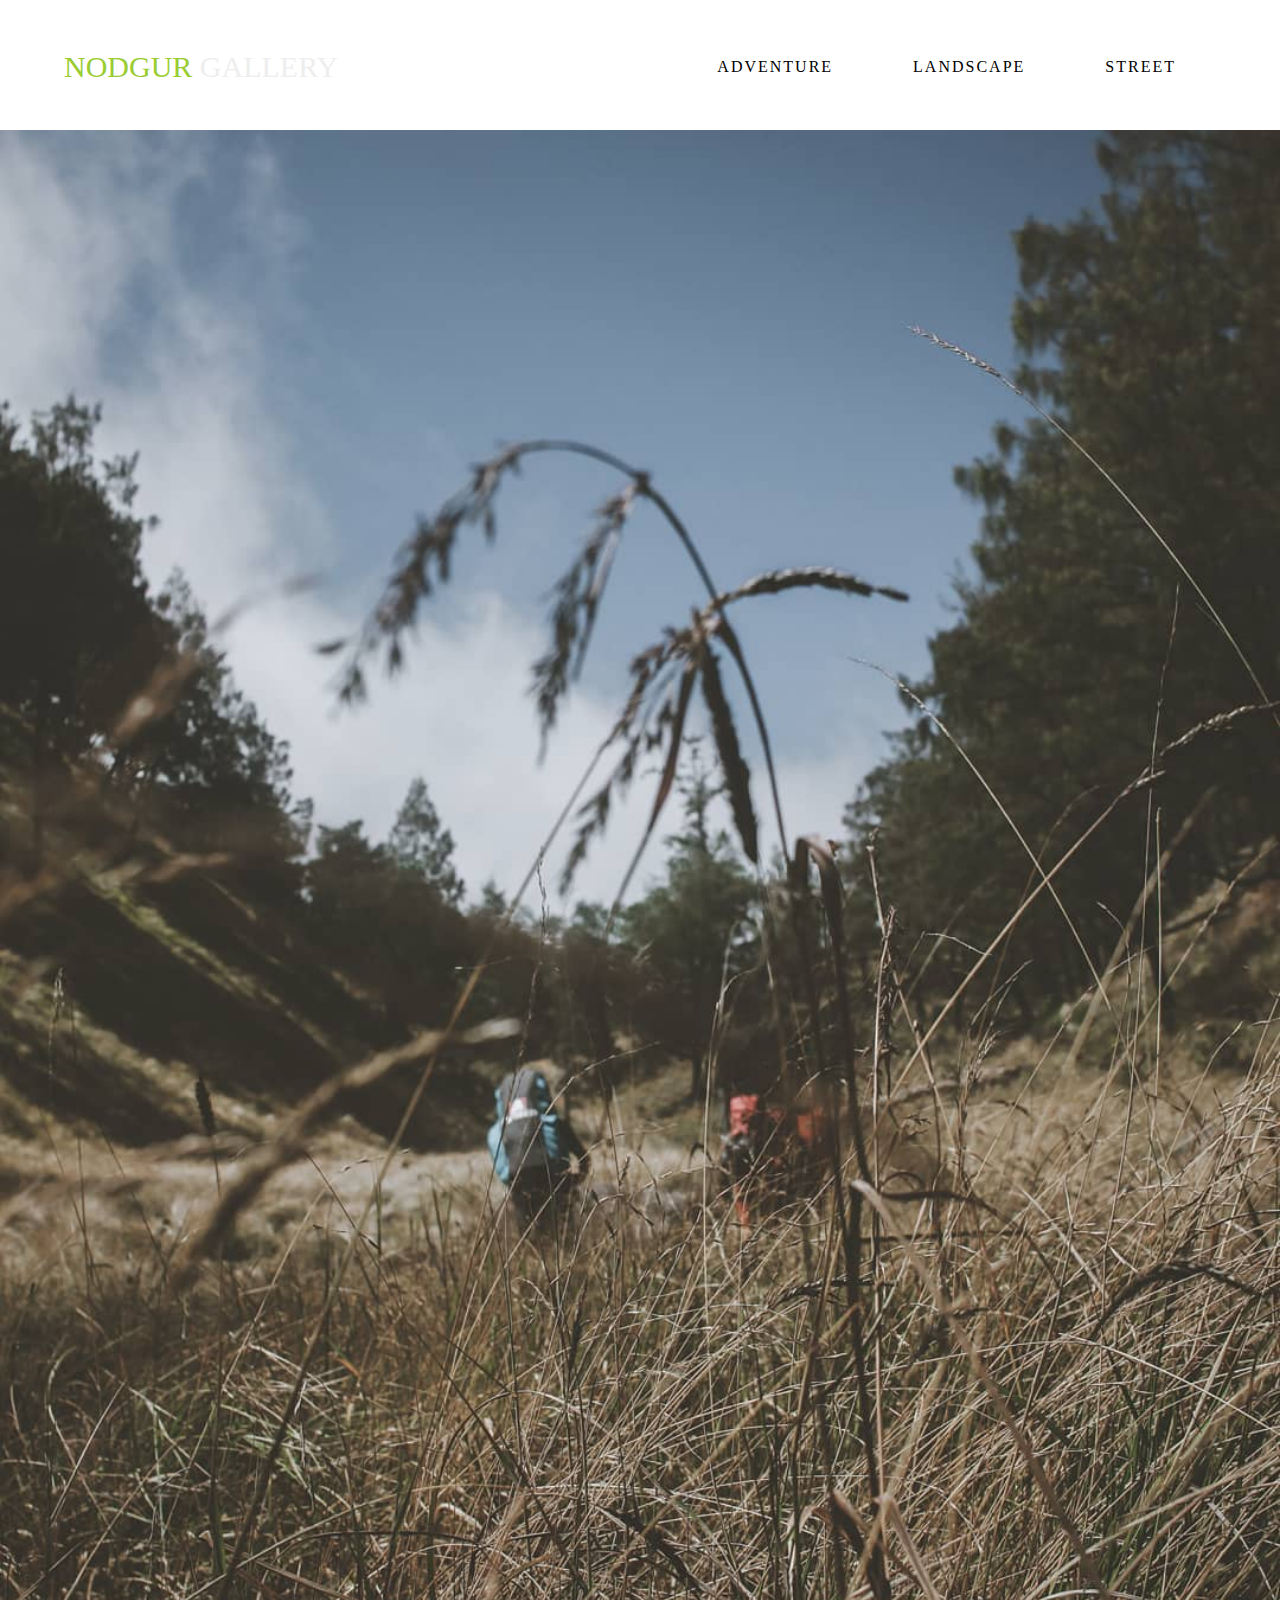
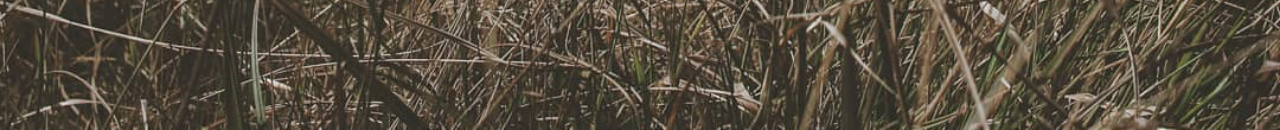
<file: Index.html>
<!DOCTYPE html>
<html>
    <head>
        <meta charset="UTF-8">
        <meta name="viewport" content="width=device-width, initial-scale=1">
        <title>"NodGur Gallery"</title>
        
        <link rel="stylesheet" href="./css/main.css">
        <link rel="stylesheet" href="./css/navbar.css">
        <link rel="stylesheet" href="./css/slide.css">
        
    </head>
    <body>
        <header>
            <div class="container">
                <nav>
                    <h1 class="brand"><a href="index.html"><span>NodGur</span> Gallery</a></h1>
                    <ul>
                        <li><a href="#">Adventure</a></li>
                        <li><a href="#">Landscape</a></li>
                        <li><a href="#">Street</a></li>
                    </ul>
                </nav>
            </div>
        </header>
        <div id="slider">
            <figure>
                <img src="image/1.jpg">
                <img src="image/2.jpg">
                <img src="image/3.jpg">
            </figure>
        </div>
    </body>
</html>
</file>
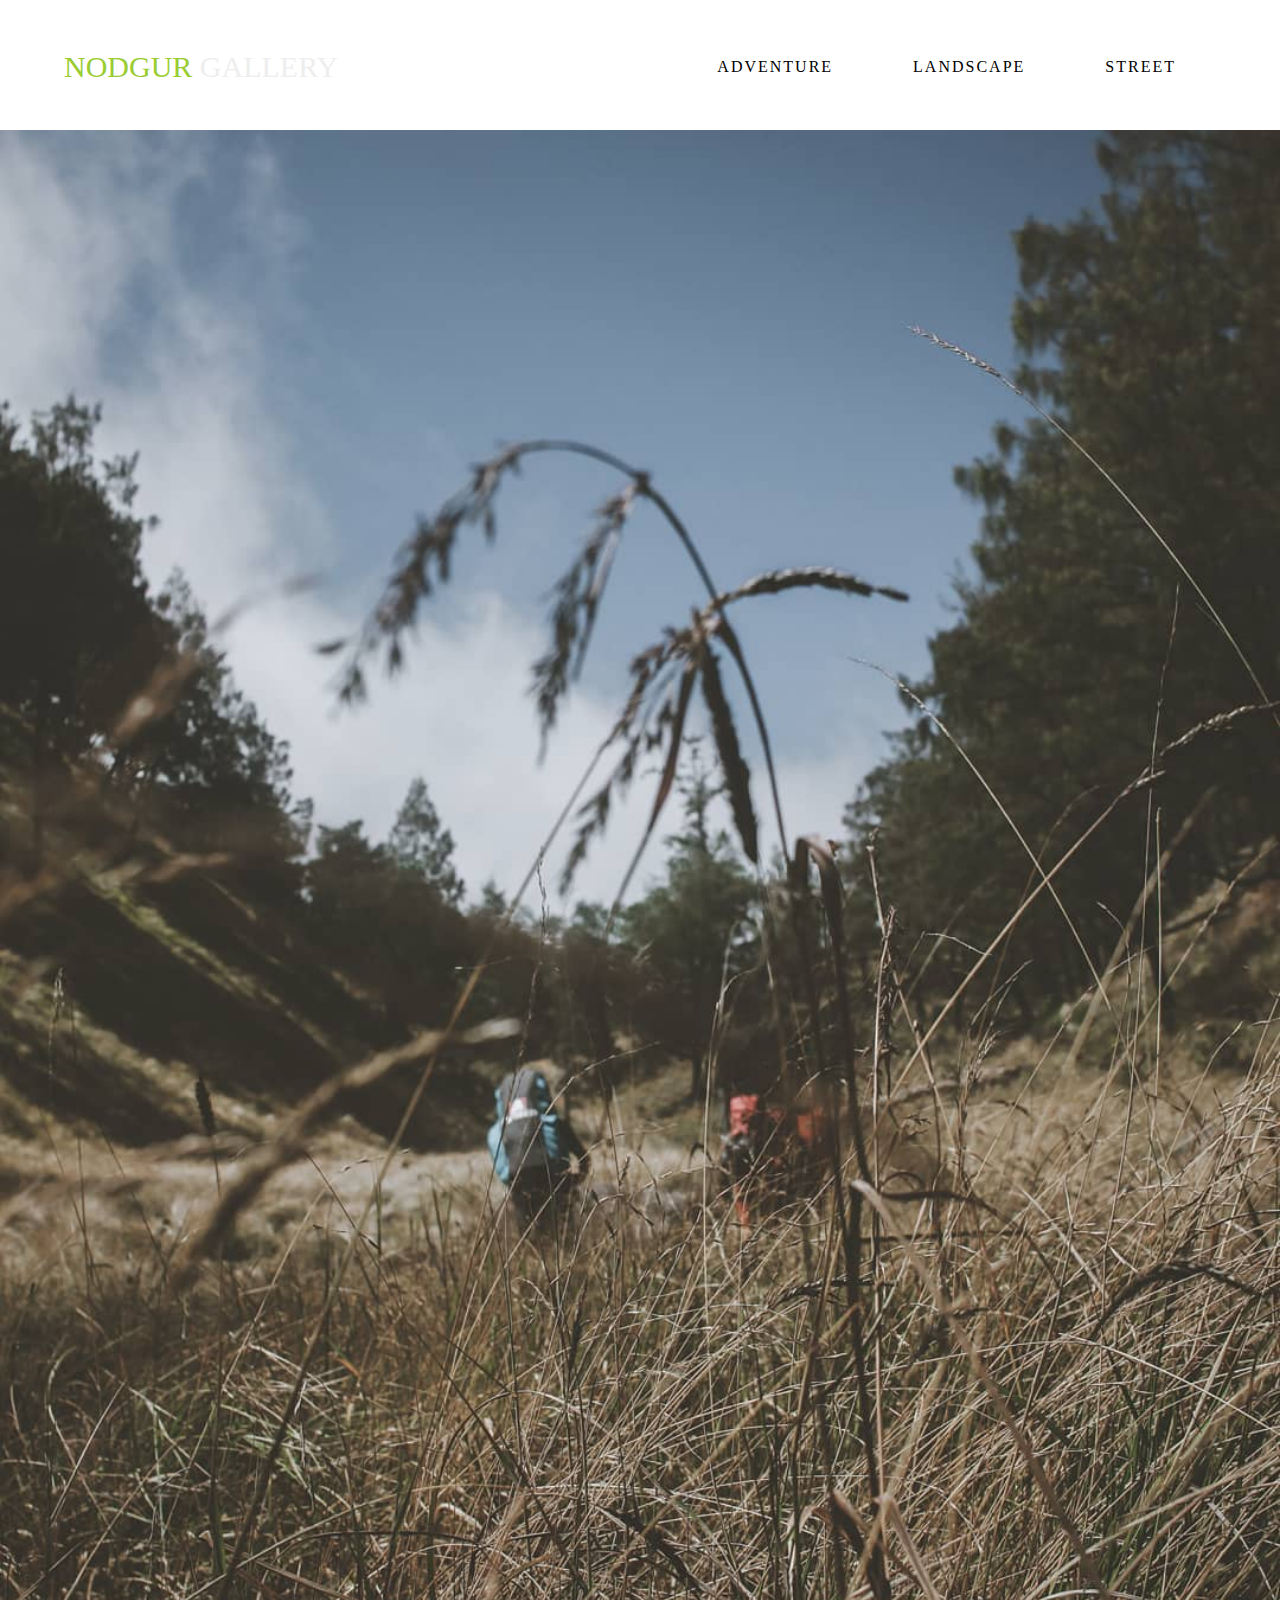
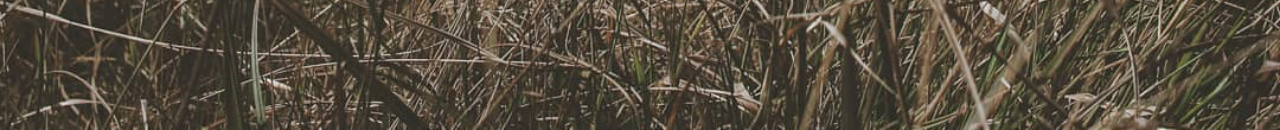
<file: index.html>
<!DOCTYPE html>
<html>
    <head>
        <meta charset="UTF-8">
        <meta name="viewport" content="width=device-width, initial-scale=1">
        <title>"NodGur Gallery"</title>

        <link rel="icon" href="./assets/img/NodGur-2.png">
        
        <link rel="stylesheet" href="./css/main.css">
        <link rel="stylesheet" href="./css/navbar.css">
        <link rel="stylesheet" href="./css/slide.css">
        
    </head>
    <body>
        <header>
            <div class="container">
                <nav>
                    <h1 class="brand"><a href="index.html"><span>NodGur</span> Gallery</a></h1>
                    <ul>
                        <li><a href="#">Adventure</a></li>
                        <li><a href="./landscape.html">Landscape</a></li>
                        <li><a href="#">Street</a></li>
                    </ul>
                </nav>
            </div>
        </header>
        <div id="slider">
            <figure>
                <img src="./assets/img/landing/1.jpg">
                <img src="./assets/img/landing/2.jpg">
                <img src="./assets/img/landing/3.jpg">
            </figure>
        </div>
    </body>
</html>
</file>
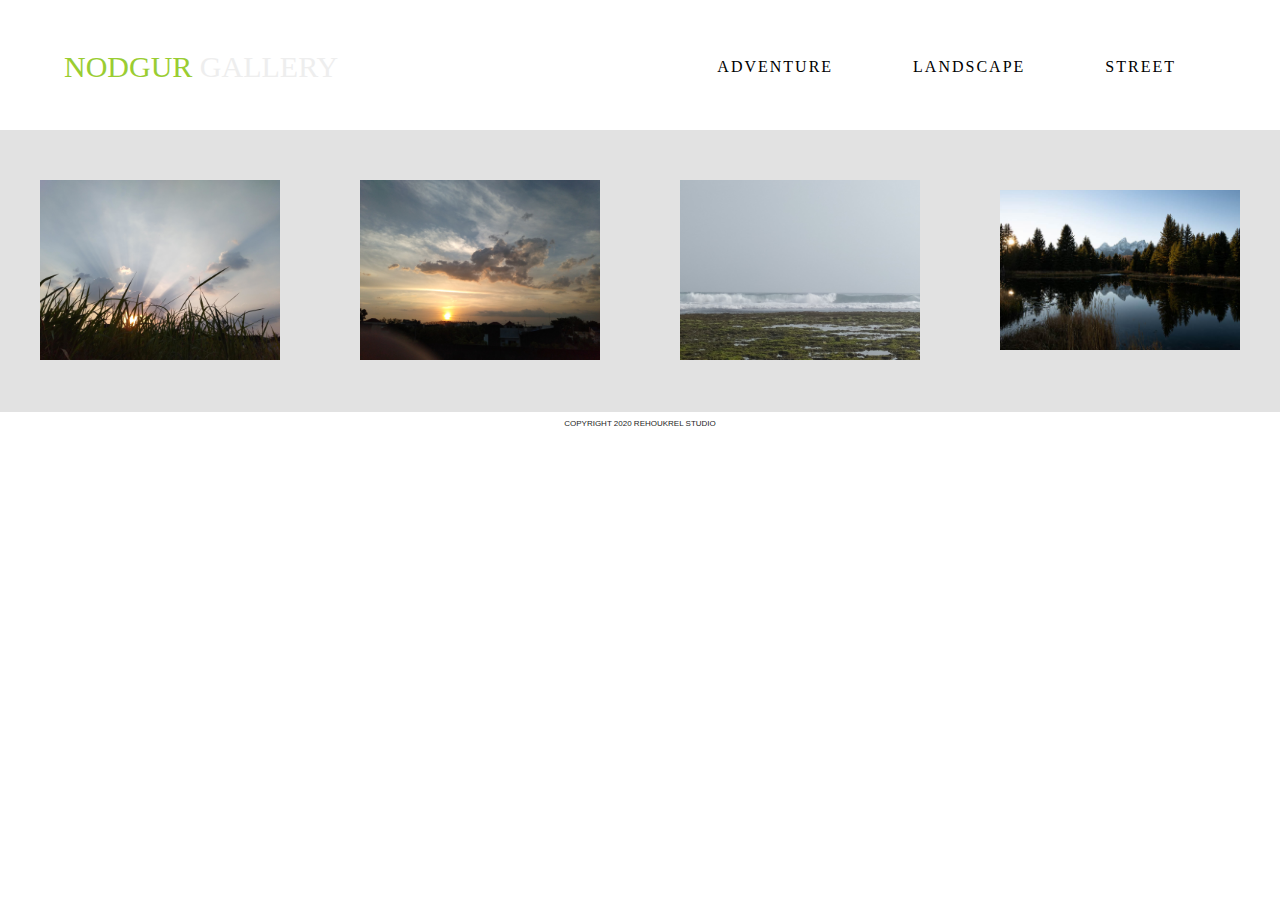
<file: landscape.html>
<!DOCTYPE html>
<html>

    <head>
        <meta name="viewport" content="width=device-width, initial-scale=1.0"> 

        <title>NodGur Gallery - Landscape</title>
        <link rel="icon" href="./assets/img/NodGur-2.png">

        <link rel="stylesheet" href="./css/main.css">
        <link rel="stylesheet" href="./css/navbar.css">
        <link rel="stylesheet" href="./css/layout.css">

        <link rel="stylesheet" href="./css/gallery.css">
        <link rel="stylesheet" href="./css/foot-info.css">
    </head>

    <body>
        <header>
            <div class="container">
                <nav>
                    <h1 class="brand"><a href="index.html"><span>NodGur</span> Gallery</a></h1>
                    <ul>
                        <li><a href="#">Adventure</a></li>
                        <li><a href="#">Landscape</a></li>
                        <li><a href="#">Street</a></li>
                    </ul>
                </nav>
            </div>
        </header>

        <main>
            
            <article id="gallery">

                <div class="container">

                    <div class="container-item">
                        <img src="./assets/img/landscape/rsz_arise.jpg" alt="Arise">
                    </div>

                    <div class="container-item">
                        <img src="./assets/img/landscape/rsz_dusk_reflection.jpg" alt="Dusk_Reflection">
                    </div>

                    <div class="container-item">
                        <img src="./assets/img/landscape/rsz_under_the_fear.jpg" alt="Under_The_Fear">
                    </div>

                    <div class="container-item">
                        <img src="./assets/img/landscape/nathan-lee-allen-landscape-4.jpg" alt="Nathan_Lee_Allen_Landscape">
                    </div>

                </div>

            </article>

            <article id="foot-info">
                <a style="font-family: 'Lucida Sans', 'Lucida Sans Regular', 'Lucida Grande', 'Lucida Sans Unicode', Geneva, Verdana, sans-serif; font-size: 0.8rem; color: #252525; text-decoration: none;" href="https://rehoukrel.github.io" target="_blank">COPYRIGHT 2020 REHOUKREL STUDIO</a>
            </article>
        </main>

    </body>

</html>
</file>
<file: css/main.css>
*{
    margin: 0;
    padding: 0;
    box-sizing: border-box;
}
html{
    font-size: 10px;
    font-family: bignoodtitling;
}
</file>
<file: css/navbar.css>
nav a{
    text-decoration: none;
    color: #eee;
}
header{
    width: 100%;
    height: 13rem;
    background: white;
    background-size: cover;
}
header .container{
    max-width: 120rem;
    width: 90%;
    margin: 0 auto;
}
nav{
    padding-top: 5rem;
    display: flex;
    justify-content: space-between;
    align-items: center;
    text-transform: uppercase;
    font-size: 1.6rem;
}
.brand {
    font-size: 3rem;
    font-weight: 300;
}
.brand span{
    color: yellowgreen;
}
nav ul{
    display: flex;
}
nav ul li{
    list-style: none;
}
nav ul li a{
    padding: 1rem;
    margin: 0 3rem;
    position: relative;
    letter-spacing: 2px;
    color: black;
}
</file>
<file: css/slide.css>
#slider {
    overflow: hidden;
}
#slider figure {
    position: relative;
    width: 500%;
    margin: 0;
    left: 0;
    animation: 20s slider infinite;
}
#slider figure img {
    width: 20%;
    height: auto;
    float: left;
}

@keyframes slider {
    0% {
        left: 0;
    }
    20% {
        left: 0;
    }
    25% {
        left: -100%;
    }
    45% {
        left: -100%;
    }

}
</file>
<file: css/layout.css>
.left{
    float: left;
}

.right{
    float: right;
}
</file>
<file: css/gallery.css>
main article#gallery .container{
    padding: 4rem;
    background-color: rgb(226, 226, 226);
    display: flex;

    flex-flow: row wrap;
    
    align-items: center;
    justify-content: space-between;
}

main article#gallery .container .container-item{
    margin: 1rem 0;
}

main article#gallery .container .container-item img{
    max-width: 24rem;
    height: auto;
}

@media screen and (max-device-width: 480px){

    main article#gallery .container .container-item img{
        max-width: 16rem;
        height: auto;
    }

    main article#gallery .container .container-item{
        margin: 0.5rem 0;
    }

    main article#gallery .container{
        background-color: rgb(226, 226, 226);
        display: flex;
    
        flex-flow: column nowrap;
        
        align-items: center;
        justify-content: center;
    }

}

@media screen and (min-device-width: 520px max-device-width: 800px){

    main article#gallery .container .container-item img{
        max-width: 16rem;
        height: auto;
    }

    main article#gallery .container .container-item{
        margin: 0.5rem 0.2rem;
    }

    main article#gallery .container{
        background-color: rgb(226, 226, 226);
        display: flex;
    
        flex-flow: row nowrap;
        
        align-items: center;
        justify-content: center;
    }

}
</file>
<file: css/foot-info.css>
main article#foot-info {

    background-color: white;

    width: 100%;
    box-sizing: border-box;

    text-align: center;
    padding: 0.5rem;

}
</file>
